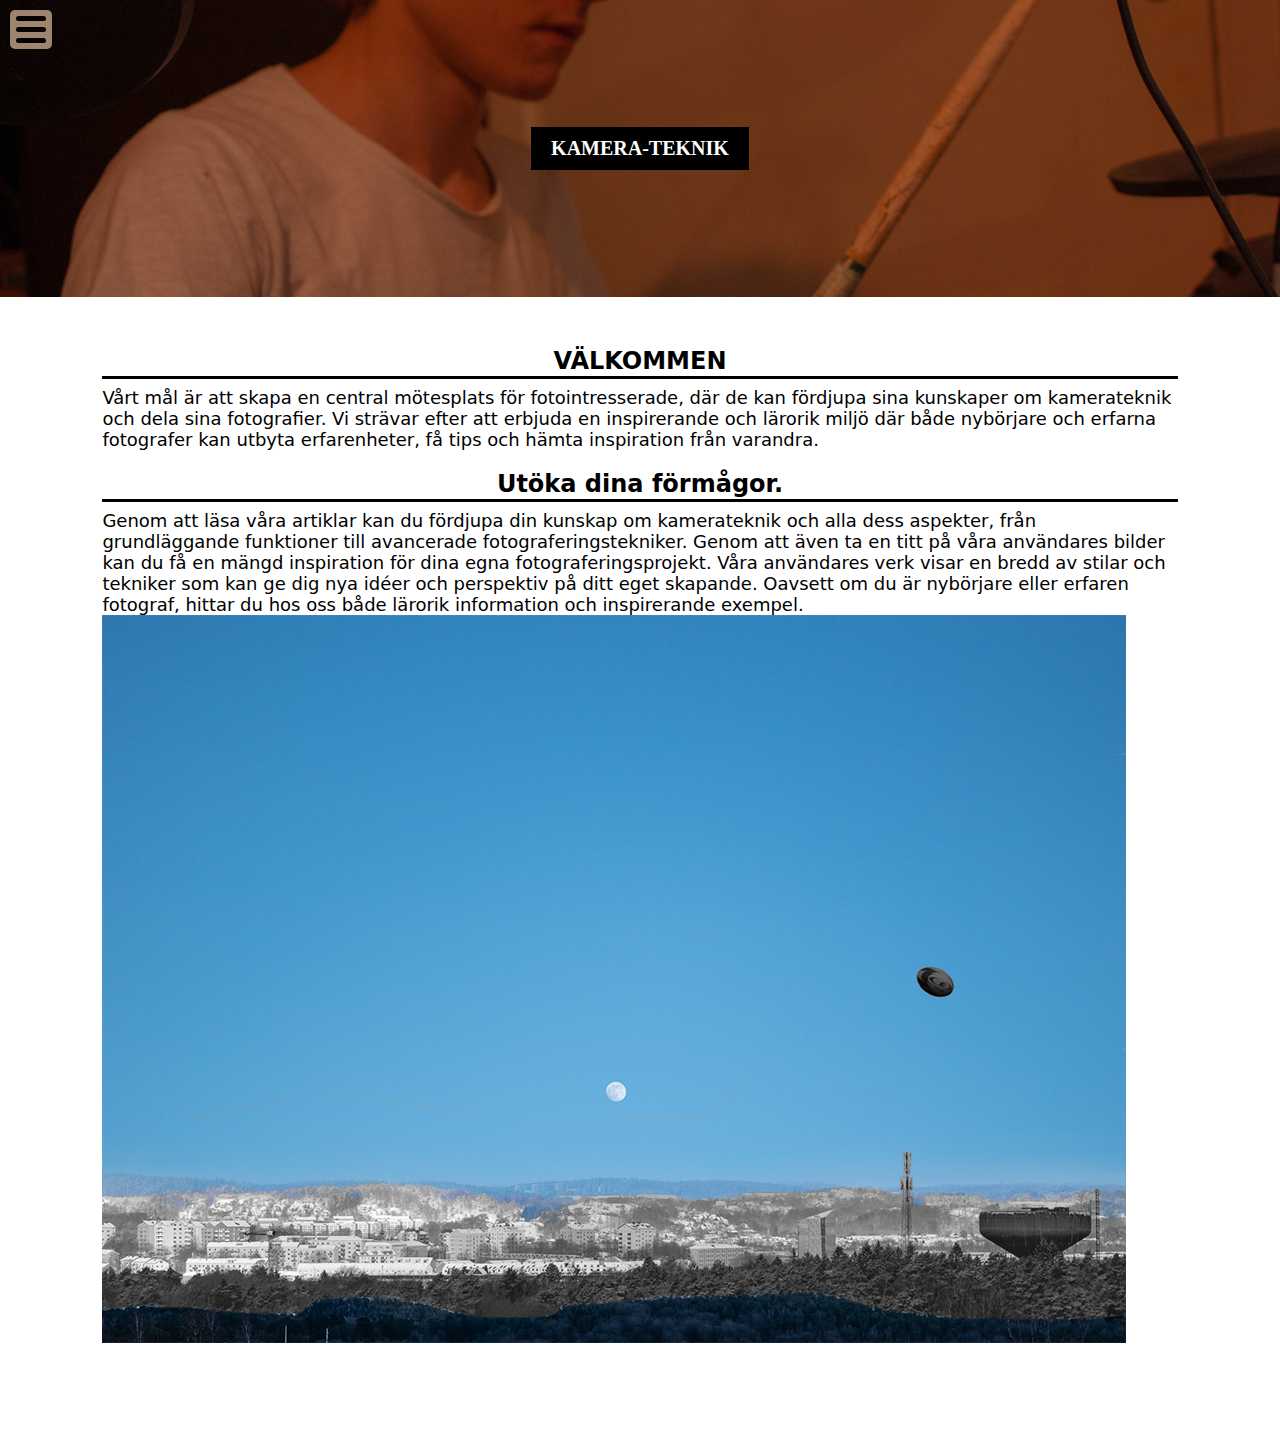
<file: index.html>
<!--todo-->
<!DOCTYPE html>
<html lang="en">

<head>
  <meta charset="UTF-8">
  <meta name="viewport" content="width=device-width, initial-scale=1.0">
  <title>KAMERA-TEKNIK</title>
  <link rel="icon" href="img/space_camera.jpg">
  <link rel="stylesheet" href="css/style.css">
</head>

<body>

  <div id="grid_wrapper">
    <header id="header">
      <h1>KAMERA-TEKNIK</h1>
      <img src="img/drumms.jpg" alt="photograph of man playing drumms">
    </header>

    <nav id="nav" class="navoff">
      <ul id="link_list" class="links_visible">
        <li><a href="index.html">OM OSS</a></li>
        <li><a href="galery.html">GALLERI</a></li>
        <li><a href="artikel.html">ARTIKLAR</a></li>
      </ul>

      <section id="burger" class="burger_in_x_form">
        <div id="burger_line_1" class="burger_line"></div>
        <div id="burger_line_2" class="burger_line"></div>
        <div id="burger_line_3" class="burger_line"></div>
      </section>
    </nav>

    <section id="section_1">
      <div id="grid_index">
        <section id="index_text_1">
          <h2>VÄLKOMMEN</h2>
          <p>Vårt mål är att skapa en central mötesplats för fotointresserade, där de kan fördjupa sina kunskaper om kamerateknik och dela sina fotografier. Vi strävar efter att erbjuda en inspirerande och lärorik miljö där både nybörjare och erfarna fotografer kan utbyta erfarenheter, få tips och hämta inspiration från varandra.</p>
        </section>

        <section id="index_text_2">
          <h2>Utöka dina förmågor.</h2>
          <p>Genom att läsa våra artiklar kan du fördjupa din kunskap om kamerateknik och alla dess aspekter, från grundläggande funktioner till avancerade fotograferingstekniker. Genom att även ta en titt på våra användares bilder kan du få en mängd inspiration för dina egna fotograferingsprojekt. Våra användares verk visar en bredd av stilar och tekniker som kan ge dig nya idéer och perspektiv på ditt eget skapande. Oavsett om du är nybörjare eller erfaren fotograf, hittar du hos oss både lärorik information och inspirerande exempel.</p>
        </section>

        <section id="index_image_1">
          <img src="img/web-projekt.jpg" alt="En kol bild som är gjord av 3 bilder i photoshop">
        </section>
      </div>
    </section>

    <br><br><br><br><br><br>

  </div>

  <script src="js/burger_script.js"></script>

</body>

</html>
</file>
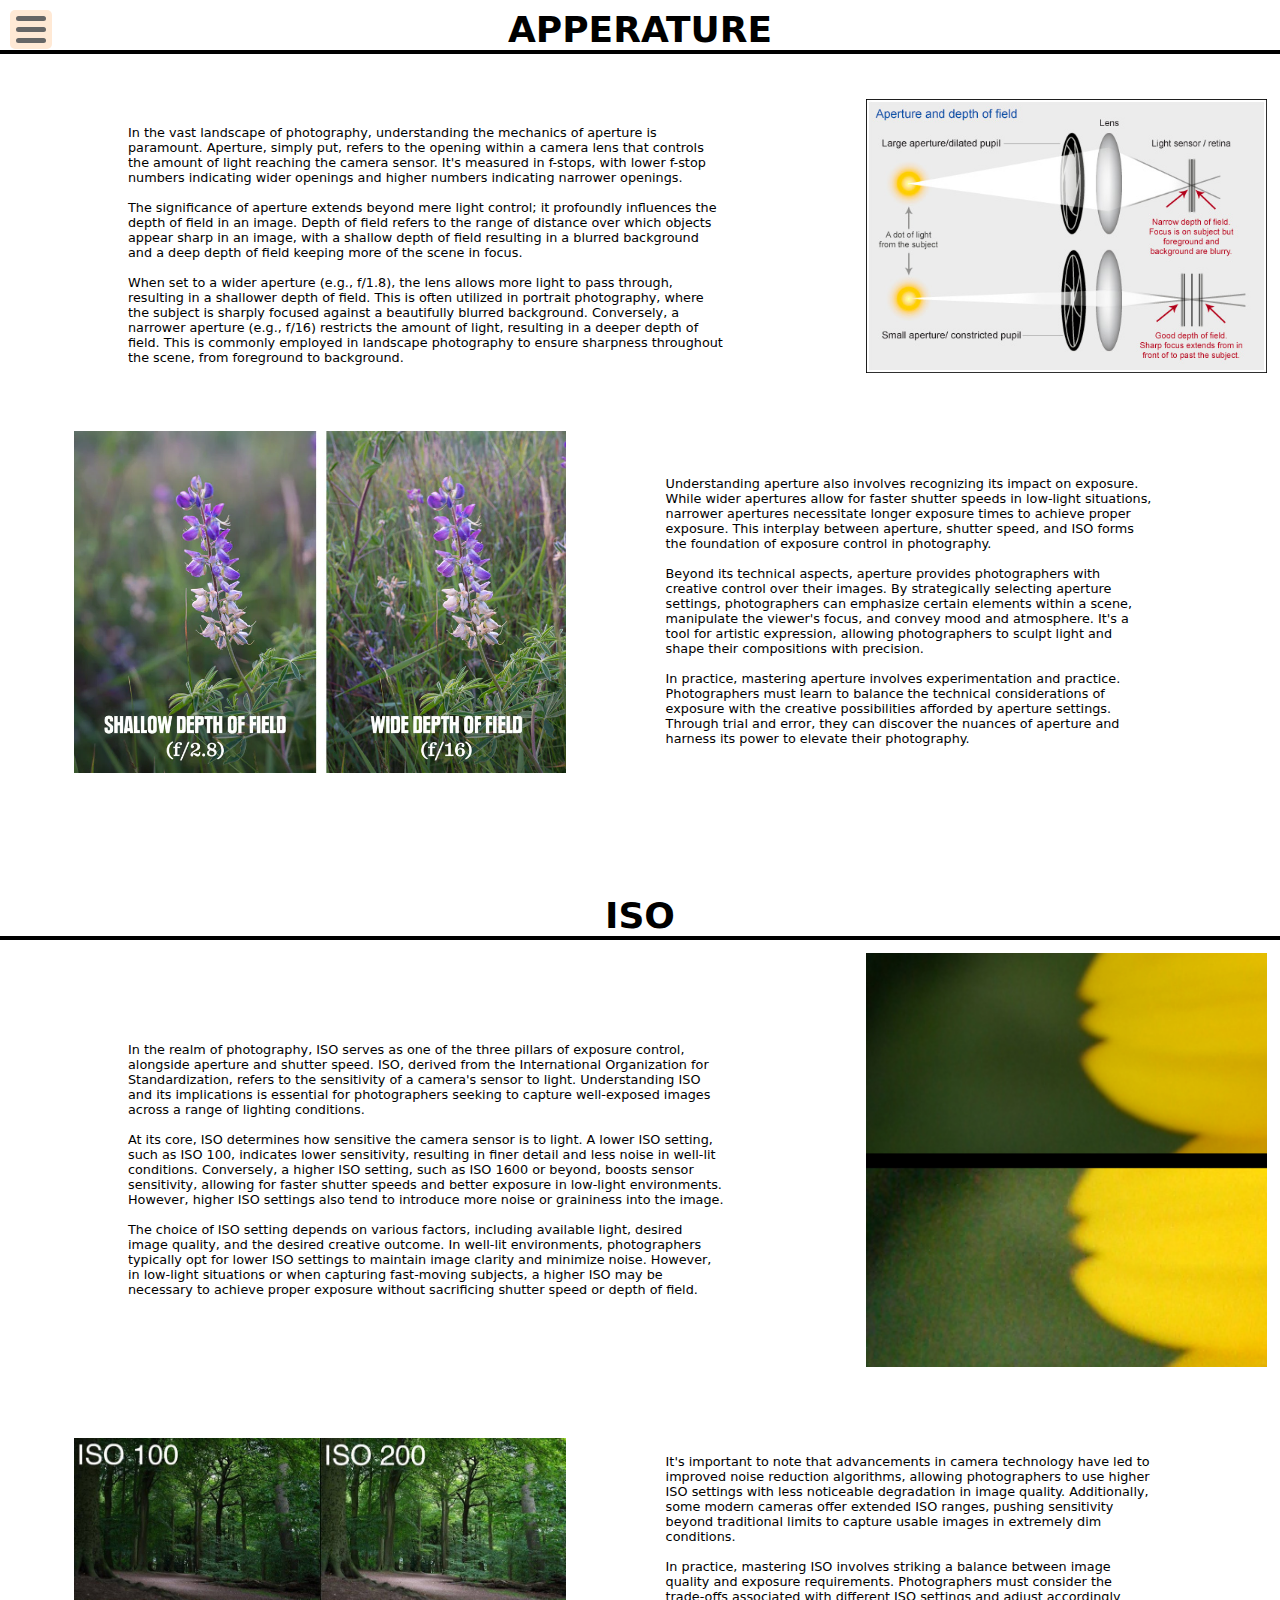
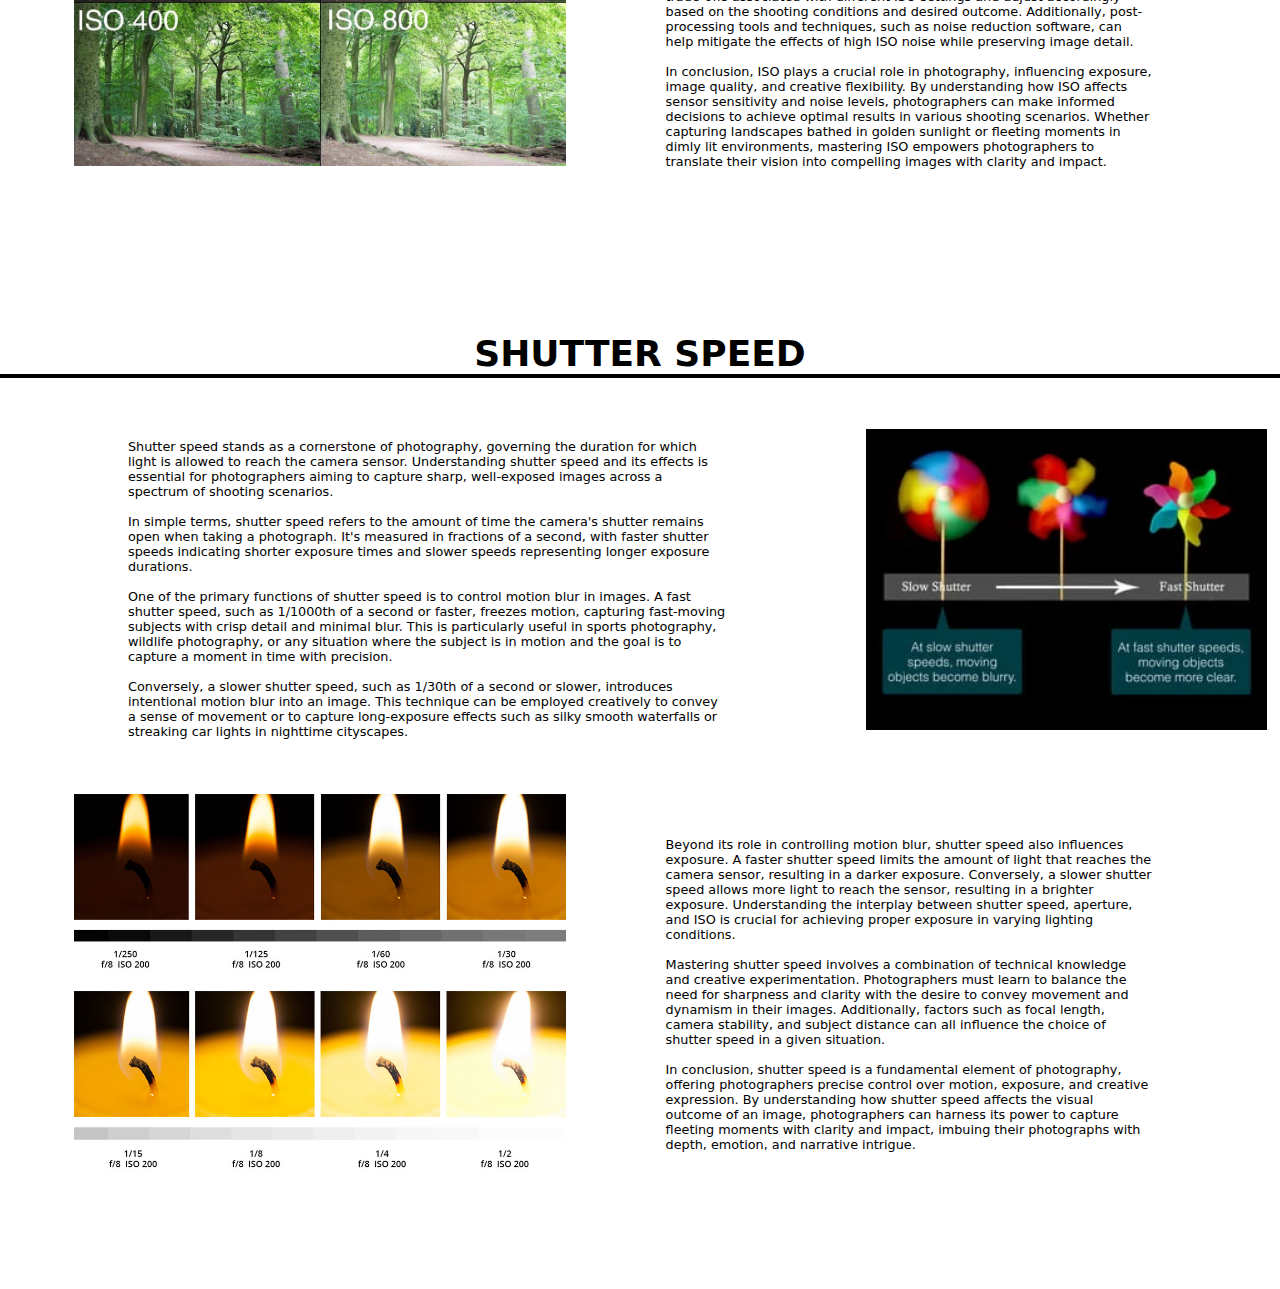
<file: artikel.html>
<!--todo-->
<!DOCTYPE html>
<html lang="en">

<head>
  <meta charset="UTF-8">
  <meta name="viewport" content="width=device-width, initial-scale=1.0">
  <title>KAMERA-TEKNIK</title>
  <link rel="icon" href="img/space_camera.jpg">
  <link rel="stylesheet" href="css/style.css">
</head>

<body>

  <div id="artikel_grid">

    <nav id="nav" class="navoff">
      <ul id="link_list" class="links_visible">
        <li><a href="index.html">OM OSS</a></li>
        <li><a href="galery.html">GALLERI</a></li>
        <li><a href="artikel.html">ARTIKLAR</a></li>
      </ul>

      <section id="burger" class="burger_in_x_form">
        <div id="burger_line_1" class="burger_line"></div>
        <div id="burger_line_2" class="burger_line"></div>
        <div id="burger_line_3" class="burger_line"></div>
      </section>
    </nav>

    <section class="artikel_section">
      <!--  ARTIKEL 1  -->
      <div class="artikel_inner_grid">
        <section class="artikel_header">
          <h1>APPERATURE</h1>
        </section>
        <section class="artikel_text_1">
          <p>
            In the vast landscape of photography, understanding the mechanics of aperture is paramount. Aperture, simply
            put, refers to the opening within a camera lens that controls the amount of light reaching the camera
            sensor. It's measured in f-stops, with lower f-stop numbers indicating wider openings and higher numbers
            indicating narrower openings.
            <br><br>
            The significance of aperture extends beyond mere light control; it profoundly influences the depth of field
            in an image. Depth of field refers to the range of distance over which objects appear sharp in an image,
            with a shallow depth of field resulting in a blurred background and a deep depth of field keeping more of
            the scene in focus.
            <br><br>
            When set to a wider aperture (e.g., f/1.8), the lens allows more light to pass through, resulting in a
            shallower depth of field. This is often utilized in portrait photography, where the subject is sharply
            focused against a beautifully blurred background. Conversely, a narrower aperture (e.g., f/16) restricts the
            amount of light, resulting in a deeper depth of field. This is commonly employed in landscape photography to
            ensure sharpness throughout the scene, from foreground to background.
          </p>
        </section>

        <section class="artikel_img_1">
          <img src="img/aperture.jpg" alt="en beskrivande bild på hur bländare fungerar">
        </section>

        <section class="artikel_text_2">
          <p>
            Understanding aperture also involves recognizing its impact on exposure. While wider apertures allow for
            faster shutter speeds in low-light situations, narrower apertures necessitate longer exposure times to
            achieve proper exposure. This interplay between aperture, shutter speed, and ISO forms the foundation of
            exposure control in photography.
            <br><br>
            Beyond its technical aspects, aperture provides photographers with creative control over their images. By
            strategically selecting aperture settings, photographers can emphasize certain elements within a scene,
            manipulate the viewer's focus, and convey mood and atmosphere. It's a tool for artistic expression, allowing
            photographers to sculpt light and shape their compositions with precision.
            <br><br>
            In practice, mastering aperture involves experimentation and practice. Photographers must learn to balance
            the technical considerations of exposure with the creative possibilities afforded by aperture settings.
            Through trial and error, they can discover the nuances of aperture and harness its power to elevate their
            photography.
          </p>
        </section>

        <section class="artikel_img_2">
          <img src="img/aperture-example.jpg" alt="en jämförelse på hur bländare påverkar skärpedjup">
        </section>
      </div>

      <!--  ARTIKEL 2  -->
      <div class="artikel_inner_grid">
        <section class="artikel_header">
          <h1>ISO</h1>
        </section>
        <section class="artikel_text_1">
          <p>
            In the realm of photography, ISO serves as one of the three pillars of exposure control, alongside aperture
            and shutter speed. ISO, derived from the International Organization for Standardization, refers to the
            sensitivity of a camera's sensor to light. Understanding ISO and its implications is essential for
            photographers seeking to capture well-exposed images across a range of lighting conditions.
            <br><br>
            At its core, ISO determines how sensitive the camera sensor is to light. A lower ISO setting, such as ISO
            100, indicates lower sensitivity, resulting in finer detail and less noise in well-lit conditions.
            Conversely, a higher ISO setting, such as ISO 1600 or beyond, boosts sensor sensitivity, allowing for faster
            shutter speeds and better exposure in low-light environments. However, higher ISO settings also tend to
            introduce more noise or graininess into the image.
            <br><br>
            The choice of ISO setting depends on various factors, including available light, desired image quality, and
            the desired creative outcome. In well-lit environments, photographers typically opt for lower ISO settings
            to maintain image clarity and minimize noise. However, in low-light situations or when capturing fast-moving
            subjects, a higher ISO may be necessary to achieve proper exposure without sacrificing shutter speed or
            depth of field.
          </p>
        </section>

        <section class="artikel_img_1">
          <img src="img/ISO_comparison.jpg" alt="En bild som visar ISO påverkan på brus">
        </section>

        <section class="artikel_text_2">
          <p>
            It's important to note that advancements in camera technology have led to improved noise reduction
            algorithms, allowing photographers to use higher ISO settings with less noticeable degradation in image
            quality. Additionally, some modern cameras offer extended ISO ranges, pushing sensitivity beyond traditional
            limits to capture usable images in extremely dim conditions.
            <br><br>
            In practice, mastering ISO involves striking a balance between image quality and exposure requirements.
            Photographers must consider the trade-offs associated with different ISO settings and adjust accordingly
            based on the shooting conditions and desired outcome. Additionally, post-processing tools and techniques,
            such as noise reduction software, can help mitigate the effects of high ISO noise while preserving image
            detail.
            <br><br>
            In conclusion, ISO plays a crucial role in photography, influencing exposure, image quality, and creative
            flexibility. By understanding how ISO affects sensor sensitivity and noise levels, photographers can make
            informed decisions to achieve optimal results in various shooting scenarios. Whether capturing landscapes
            bathed in golden sunlight or fleeting moments in dimly lit environments, mastering ISO empowers
            photographers to translate their vision into compelling images with clarity and impact.
          </p>
        </section>

        <section class="artikel_img_2">
          <img src="img/ISO_2.jpg" alt="en bild som visar ISO påverkan på exponeringen">
        </section>
      </div>

      <!--  ARTIKEL 3  -->
      <div class="artikel_inner_grid">
        <section class="artikel_header">
          <h1>SHUTTER SPEED</h1>
        </section>
        <section class="artikel_text_1">
          <p>
            Shutter speed stands as a cornerstone of photography, governing the duration for which light is allowed to
            reach the camera sensor. Understanding shutter speed and its effects is essential for photographers aiming
            to capture sharp, well-exposed images across a spectrum of shooting scenarios.
            <br><br>
            In simple terms, shutter speed refers to the amount of time the camera's shutter remains open when taking a
            photograph. It's measured in fractions of a second, with faster shutter speeds indicating shorter exposure
            times and slower speeds representing longer exposure durations.
            <br><br>
            One of the primary functions of shutter speed is to control motion blur in images. A fast shutter speed,
            such as 1/1000th of a second or faster, freezes motion, capturing fast-moving subjects with crisp detail and
            minimal blur. This is particularly useful in sports photography, wildlife photography, or any situation
            where the subject is in motion and the goal is to capture a moment in time with precision.
            <br><br>
            Conversely, a slower shutter speed, such as 1/30th of a second or slower, introduces intentional motion blur
            into an image. This technique can be employed creatively to convey a sense of movement or to capture
            long-exposure effects such as silky smooth waterfalls or streaking car lights in nighttime cityscapes.
          </p>
        </section>

        <section class="artikel_img_1">
          <img src="img/shutter_speed_1.jpg" alt="en bild som visar hur slutar tid påverkar hur 'skarp' bilden är">
        </section>

        <section class="artikel_text_2">
          <p>
            Beyond its role in controlling motion blur, shutter speed also influences exposure. A faster shutter speed
            limits the amount of light that reaches the camera sensor, resulting in a darker exposure. Conversely, a
            slower shutter speed allows more light to reach the sensor, resulting in a brighter exposure. Understanding
            the interplay between shutter speed, aperture, and ISO is crucial for achieving proper exposure in varying
            lighting conditions.
            <br><br>
            Mastering shutter speed involves a combination of technical knowledge and creative experimentation.
            Photographers must learn to balance the need for sharpness and clarity with the desire to convey movement
            and dynamism in their images. Additionally, factors such as focal length, camera stability, and subject
            distance can all influence the choice of shutter speed in a given situation.
            <br><br>
            In conclusion, shutter speed is a fundamental element of photography, offering photographers precise control
            over motion, exposure, and creative expression. By understanding how shutter speed affects the visual
            outcome of an image, photographers can harness its power to capture fleeting moments with clarity and
            impact, imbuing their photographs with depth, emotion, and narrative intrigue.
          </p>
        </section>

        <section class="artikel_img_2">
          <img src="img/shutter_speed_2.jpg" alt="en jämförelse på hur slutar tid påverkar exponeringen">
        </section>
      </div>

    </section>
  </div>

  <script src="js/burger_script.js"></script>

</body>

</html>
</file>
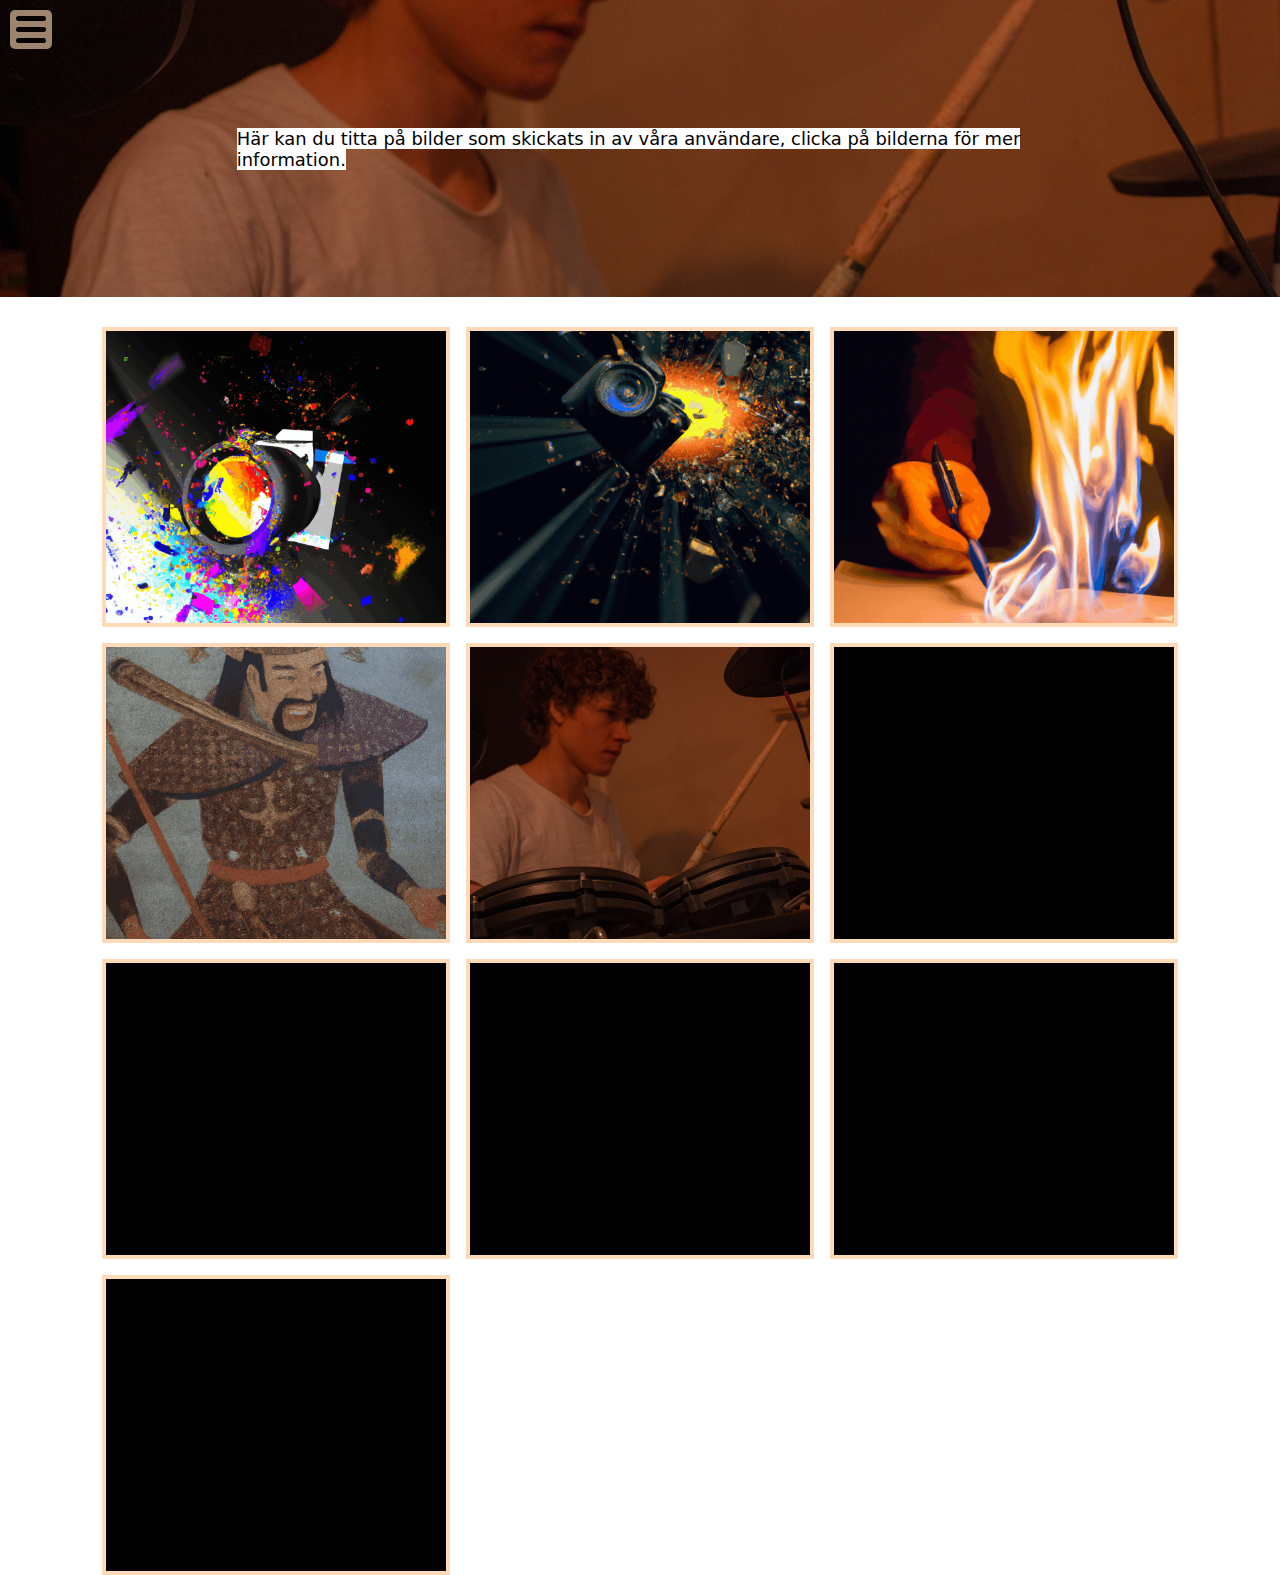
<file: galery.html>
<!--todo-->
<!DOCTYPE html>
<html lang="en">

<head>
  <meta charset="UTF-8">
  <meta name="viewport" content="width=device-width, initial-scale=1.0">
  <title>KAMERA-TEKNIK</title>
  <link rel="icon" href="img/space_camera.jpg">
  <link rel="stylesheet" href="css/style.css">
</head>

<body>

  <div id="grid_wrapper">
    <header id="header">
      <img src="img/drumms.jpg" alt="photograph of man playing drumms">
      <p><span>Här kan du titta på bilder som skickats in av våra användare, clicka på bilderna för mer
          information.</span></p>
    </header>

    <nav id="nav" class="navoff">
      <ul id="link_list" class="links_visible">
        <li><a href="index.html">OM OSS</a></li>
        <li><a href="galery.html">GALLERI</a></li>
        <li><a href="artikel.html">ARTIKLAR</a></li>
      </ul>

      <section id="burger" class="burger_in_x_form">
        <div id="burger_line_1" class="burger_line"></div>
        <div id="burger_line_2" class="burger_line"></div>
        <div id="burger_line_3" class="burger_line"></div>
      </section>
    </nav>

    <section id="section_1">
      <div class="cards">

        <article class="card img_wrap">
          <img class="card_img_w" src="img/space_camera.jpg" alt="en bild på en kamera som färdas genom rymden">
          <a href="image.html?i=0" aria-label="Read more about this image">
            <article class="img_description">
              <p>--"Space - Camera"--
                <br>
                -Alfred Åberg-
              </p>
            </article>
          </a>
        </article>

        <article class="card img_wrap">
          <img class="card_img_w" src="img/explode_camera.jpg" alt="wn bild på en kamera som exploderar">
          <a href="image.html?i=1" aria-label="Read more about this image">
            <article class="img_description">
              <p>--"Explosion - Camera"--
                <br>
                -Charlie Brown-
              </p>
            </article>
          </a>
        </article>

        <article class="card img_wrap">
          <img class="card_img_w" src="img/fire_text.jpg" alt="en bild på en penna som brinner">
          <a href="image.html?i=2" aria-label="Read more about this image">
            <article class="img_description">
              <p>--"Pen On Fire"--
                <br>
                -Bolibompa Draken-
              </p>
            </article>
          </a>
        </article>

        <article class="card img_wrap">
          <img class="card_img_w" src="img/first_zaza.jpg" alt="en bild på en krigare">
          <a href="image.html?i=3" aria-label="Read more about this image">
            <article class="img_description">
              <p>--"Genghis"--
                <br>
                -Kent Agent-
              </p>
            </article>
          </a>
        </article>

        <article class="card img_wrap">
          <img class="card_img_h" src="img/drumms.jpg" alt="en bild på någon som spelar trummor">
          <a href="image.html?i=4" aria-label="Read more about this image">
            <article class="img_description">
              <p>--"Trummor"--
                <br>
                -Herr Gurka-
              </p>
            </article>
          </a>
        </article>

        <article class="card">TWO</article>
        <article class="card">THREE</article>
        <article class="card">FOUR</article>
        <article class="card">FIVE</article>
        <article class="card">SIX</article>
      </div>
    </section>

  </div>

  <script src="js/burger_script.js"></script>

</body>

</html>
</file>
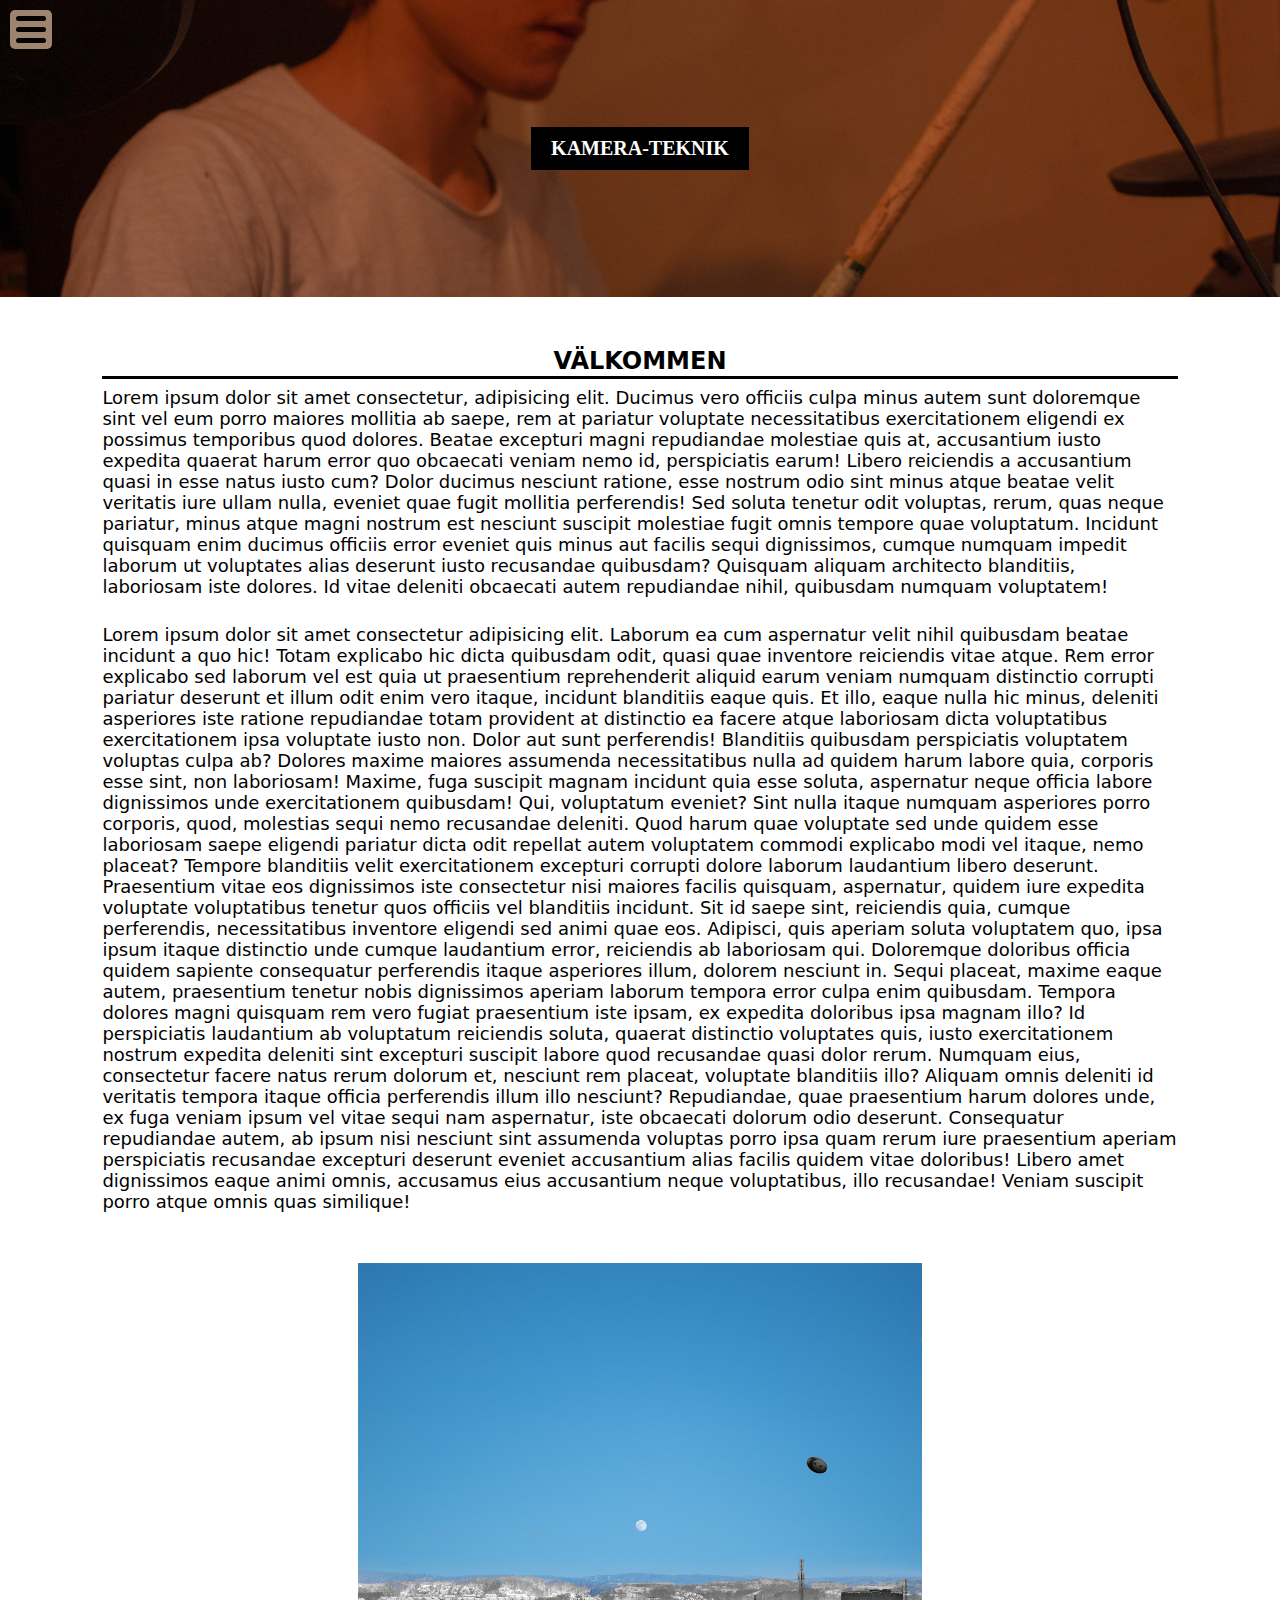
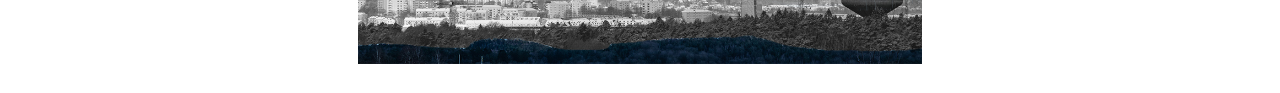
<file: indexOLD.html>
<!--todo-->
<!DOCTYPE html>
<html lang="en">

<head>
  <meta charset="UTF-8">
  <meta name="viewport" content="width=device-width, initial-scale=1.0">
  <title>KAMERA-TEKNIK</title>
  <link rel="icon" href="img/space_camera.jpg">
  <link rel="stylesheet" href="css/style.css">
</head>

<body>

  <div id="grid_wrapper">
    <header id="header">
      <h1>KAMERA-TEKNIK</h1>
      <img src="img/drumms.jpg" alt="photograph of man playing drumms">
    </header>

    <nav id="nav" class="navoff">
      <ul id="link_list" class="links_visible">
        <li><a href="index.html">OM OSS</a></li>
        <li><a href="galery.html">GALLERI</a></li>
        <li><a href="artikel.html">ARTIKLAR</a></li>
      </ul>

      <section id="burger" class="burger_in_x_form">
        <div id="burger_line_1" class="burger_line"></div>
        <div id="burger_line_2" class="burger_line"></div>
        <div id="burger_line_3" class="burger_line"></div>
      </section>
    </nav>

    <section id="section_1">
      <h2>VÄLKOMMEN</h2>
      <p>Lorem ipsum dolor sit amet consectetur, adipisicing elit. Ducimus vero officiis culpa minus autem sunt
        doloremque sint vel eum porro maiores mollitia ab saepe, rem at pariatur voluptate necessitatibus exercitationem
        eligendi ex possimus temporibus quod dolores. Beatae excepturi magni repudiandae molestiae quis at, accusantium
        iusto expedita quaerat harum error quo obcaecati veniam nemo id, perspiciatis earum! Libero reiciendis a
        accusantium quasi in esse natus iusto cum? Dolor ducimus nesciunt ratione, esse nostrum odio sint minus atque
        beatae velit veritatis iure ullam nulla, eveniet quae fugit mollitia perferendis! Sed soluta tenetur odit
        voluptas, rerum, quas neque pariatur, minus atque magni nostrum est nesciunt suscipit molestiae fugit omnis
        tempore quae voluptatum. Incidunt quisquam enim ducimus officiis error eveniet quis minus aut facilis sequi
        dignissimos, cumque numquam impedit laborum ut voluptates alias deserunt iusto recusandae quibusdam? Quisquam
        aliquam architecto blanditiis, laboriosam iste dolores. Id vitae deleniti obcaecati autem repudiandae nihil,
        quibusdam numquam voluptatem!</p>
      <br>
      <p>Lorem ipsum dolor sit amet consectetur adipisicing elit. Laborum ea cum aspernatur velit nihil quibusdam beatae
        incidunt a quo hic! Totam explicabo hic dicta quibusdam odit, quasi quae inventore reiciendis vitae atque. Rem
        error explicabo sed laborum vel est quia ut praesentium reprehenderit aliquid earum veniam numquam distinctio
        corrupti pariatur deserunt et illum odit enim vero itaque, incidunt blanditiis eaque quis. Et illo, eaque nulla
        hic minus, deleniti asperiores iste ratione repudiandae totam provident at distinctio ea facere atque laboriosam
        dicta voluptatibus exercitationem ipsa voluptate iusto non. Dolor aut sunt perferendis! Blanditiis quibusdam
        perspiciatis voluptatem voluptas culpa ab? Dolores maxime maiores assumenda necessitatibus nulla ad quidem harum
        labore quia, corporis esse sint, non laboriosam! Maxime, fuga suscipit magnam incidunt quia esse soluta,
        aspernatur neque officia labore dignissimos unde exercitationem quibusdam! Qui, voluptatum eveniet? Sint nulla
        itaque numquam asperiores porro corporis, quod, molestias sequi nemo recusandae deleniti. Quod harum quae
        voluptate sed unde quidem esse laboriosam saepe eligendi pariatur dicta odit repellat autem voluptatem commodi
        explicabo modi vel itaque, nemo placeat? Tempore blanditiis velit exercitationem excepturi corrupti dolore
        laborum laudantium libero deserunt. Praesentium vitae eos dignissimos iste consectetur nisi maiores facilis
        quisquam, aspernatur, quidem iure expedita voluptate voluptatibus tenetur quos officiis vel blanditiis incidunt.
        Sit id saepe sint, reiciendis quia, cumque perferendis, necessitatibus inventore eligendi sed animi quae eos.
        Adipisci, quis aperiam soluta voluptatem quo, ipsa ipsum itaque distinctio unde cumque laudantium error,
        reiciendis ab laboriosam qui. Doloremque doloribus officia quidem sapiente consequatur perferendis itaque
        asperiores illum, dolorem nesciunt in. Sequi placeat, maxime eaque autem, praesentium tenetur nobis dignissimos
        aperiam laborum tempora error culpa enim quibusdam. Tempora dolores magni quisquam rem vero fugiat praesentium
        iste ipsam, ex expedita doloribus ipsa magnam illo? Id perspiciatis laudantium ab voluptatum reiciendis soluta,
        quaerat distinctio voluptates quis, iusto exercitationem nostrum expedita deleniti sint excepturi suscipit
        labore quod recusandae quasi dolor rerum. Numquam eius, consectetur facere natus rerum dolorum et, nesciunt rem
        placeat, voluptate blanditiis illo? Aliquam omnis deleniti id veritatis tempora itaque officia perferendis illum
        illo nesciunt? Repudiandae, quae praesentium harum dolores unde, ex fuga veniam ipsum vel vitae sequi nam
        aspernatur, iste obcaecati dolorum odio deserunt. Consequatur repudiandae autem, ab ipsum nisi nesciunt sint
        assumenda voluptas porro ipsa quam rerum iure praesentium aperiam perspiciatis recusandae excepturi deserunt
        eveniet accusantium alias facilis quidem vitae doloribus! Libero amet dignissimos eaque animi omnis, accusamus
        eius accusantium neque voluptatibus, illo recusandae! Veniam suscipit porro atque omnis quas similique!</p>

        <img id="omoss_img" src="img/web-projekt.jpg" alt="En kol bild som är gjord av 3 bilder i photoshop">
    </section>

  </div>

  <script src="js/burger_script.js"></script>

</body>

</html>
</file>
<file: css/style.css>
* {
  margin: 0;
  padding: 0;
  box-sizing: border-box;
  --burgerline_width: 30px;
  --burgerline_height: 5px;
  --burgerline_margin: 6px;

  --background_color: peachpuff;
}

#grid_wrapper {
  display: grid;
  height: auto;
  grid-template-columns: auto minmax(0, 1fr);
  grid-template-rows: minmax(0, 33vh) minmax(0, 1fr);
  grid-template-areas:
    "nav hea"
    "nav se1"
  ;
}

#header {
  grid-area: hea;
  overflow: hidden;
  display: flex;
  justify-content: center;
  align-items: center;
}

#header h1 {
  position: absolute;
  background-color: #000000;
  color: #fff;
  padding: 10px 20px;
  font-size: 20px;
}

#header img {
  width: 100%;
}

#section_1 {
  grid-area: se1;
  font-family: system-ui, -apple-system, BlinkMacSystemFont, 'Segoe UI', Roboto, Oxygen, Ubuntu, Cantarell, 'Open Sans', 'Helvetica Neue', sans-serif;
  padding-top: 30px;
  padding-left: 8vw;
  padding-right: 8vw;
}

#section_1 p {
  padding-top: 8px;
  font-size: 1.125rem; /* 0.9375vw */
}

#section_1 h2 {
  margin-top: 20px;
  text-align: center;
  border-bottom: 3px solid black;
  padding-bottom: 1px;
}

#omoss_img {
  padding-top: 4vw;
  padding-left: 20vw;
  padding-right: 20vw;
  padding-bottom: 2vw;
  width: 100%;
}

/* ------------ARTIKEL PAGE------------ */
#artikel_grid {
  display: grid;
  height: auto;
  grid-template-columns: auto minmax(0, 1fr);
  grid-template-areas:
    "nav se1"
  ;
}

.artikel_section {
  grid-area: se1;
}

.artikel_inner_grid {
  display: grid;
  height: auto;
  grid-template-columns: minmax(0, 3fr) minmax(0, 1fr) minmax(0, 2fr);
  grid-template-rows: 50px minmax(0, 1fr) minmax(0, 1fr);
  grid-template-areas:
    "hea hea hea"
    "tx1 tx1 im1"
    "im2 tx2 tx2"
  ;
  font-family: system-ui, -apple-system, BlinkMacSystemFont, 'Segoe UI', Roboto, Oxygen, Ubuntu, Cantarell, 'Open Sans', 'Helvetica Neue', sans-serif;
  margin-bottom: 100px;
}

.artikel_header {
  grid-area: hea;
  font-size: 1.125rem;
  display: flex;
  align-items: end;
  justify-content: center;
  text-align: center;
}

.artikel_text_1 {
  border-top: 4px solid;
  grid-area: tx1;
  font-size: 1vw;
  padding-top: 2vh;
  padding-left: 10vw;
  padding-right: 10vw;
  display: flex;
  align-items: center;
  overflow-x: hidden;
  overflow-y: auto;
}

.artikel_text_2 {
  grid-area: tx2;
  font-size: 1vw;
  padding-top: 2vh;
  padding-left: 2vw;
  padding-right: 10vw;
  display: flex;
  align-items: center;
  overflow-x: hidden;
  overflow-y: auto;
}

.artikel_img_1 {
  border-top: 4px solid;
  grid-area: im1;
  display: flex;
  align-items: center;
  justify-content: center;
  padding: 1vw;
}

.artikel_img_1 img {
  width: 100%;
}

.artikel_img_2 {
  grid-area: im2;
  display: flex;
  align-items: center;
  justify-content: center;
  padding: 1vw;
}

.artikel_img_2 img {
  width: 80%;
}

/* ------------IMG PAGE------------ */
#grid_image {
  display: grid;
  height: 100vh;
  grid-template-columns: auto minmax(0, 1fr);
  grid-template-areas:
    "nav sec"
  ;
}

#grid_inner {
  display: grid;
  height: 100vh;
  grid-template-columns: 1fr 2fr 1fr;
  grid-template-rows: 3fr 2fr;
  grid-template-areas:
    "bt1 img bt2"
    "bt1 txt bt2"
  ;
}

#grid_text {
  grid-area: txt;
  font-family: system-ui, -apple-system, BlinkMacSystemFont, 'Segoe UI', Roboto, Oxygen, Ubuntu, Cantarell, 'Open Sans', 'Helvetica Neue', sans-serif;
}

#grid_text p {
  padding: 20px 50px 50px 50px;
  font-size: 1.275rem;
}

#grid_text h1 {
  padding-top: 0px;
  text-align: center;
  font-size: 2rem;
}

#image {
  padding-top: 50px;
  grid-area: img;
  overflow: hidden;
  display: flex;
  align-items: center;
  justify-content: center;
}

#image img {
  height: calc(100% - 50px);
}

#button_1 {
  grid-area: bt1;
  display: flex;
  padding-right: 60px;
  align-items: center;
  justify-content: right;
}

#button_1 img {
  cursor: pointer;
  height: 150px;
  transform: rotate(225deg);
}

#button_1 button {
  position: absolute;
  top: 0;
  margin-top: 30px;
  padding: 16px 32px;
  text-align: center;
  text-decoration: none;
  display: inline-block;
  font-size: 16px;
  transition-duration: 0.4s;
  cursor: pointer;

  background-color: white; 
  color: black; 
  border: 2px solid var(--background_color);
}

#button_1 button:hover {
  background-color: var(--background_color);
  color: white;
}

#button_2 {
  grid-area: bt2;
  display: flex;
  padding-left: 60px;
  align-items: center;
  justify-content: left;
}

#button_2 img {
  cursor: pointer;
  height: 150px;
  transform: rotate(45deg);
}

#image_section {
  grid-area: sec;
}

/* ------------IMG CARDS------------ */

#header p {
  position: absolute; 
  margin-left: 18.5vw; 
  margin-right: 18.5vw; 
  font-size: 1.4vw;
  font-family: system-ui, -apple-system, BlinkMacSystemFont, 'Segoe UI', Roboto, Oxygen, Ubuntu, Cantarell, 'Open Sans', 'Helvetica Neue', sans-serif;
}

#header span {
  background-color: #fff; 
  color: #000000
}

.card {
  background-color: black;
  border: var(--background_color) 4px solid;
  height: 300px;

  display: flex;
  justify-content: center;
  align-items: center;
  overflow: hidden;
}

.card_img_w {
  width: 100%;
}

.card_img_h {
  height: 100%;
}

.cards {
  max-width: 1200px;
  margin: 0 auto;
  display: grid;
  gap: 1rem;
  grid-template-columns: repeat(auto-fit, minmax(300px, 1fr));
}

/* ------------IMAGE HOVERING------------ */

.img_wrap {
  position: relative;
}

.img_description {
  position: absolute;
  top: 0;
  bottom: 0;
  left: 0;
  right: 0;

  background: black;

  visibility: hidden;
  opacity: 0;

  display: flex;
  align-items: center;
  justify-content: center;
  flex-direction: column;

  /* transition effect. not necessary */
  transition: opacity .2s, visibility .2s;
}

.img_wrap:hover .img_description {
  visibility: visible;
  opacity: 0.8;
}

.img_description p {
  text-align: center;
  color: white;
  font-size: 1vw;
  padding-left: 2vw;
  padding-right: 2vw;
}

/* ------------NAVBAR------------ */
#nav {
  grid-area: nav;
  height: 100vh;
  background-color: var(--background_color);
  display: flex;
  justify-content: flex-start;
  align-items: center;
  font-family: monospace;
  transition: all 0.5s;

  position: sticky;
  top: 0;
}

#link_list {
  background: var(--background_color);
  display: flex;
  flex-direction: column;
  height: 100vh;
  width: 200px;
  position: absolute;
  left: -200px;
  align-items: center;
  justify-content: space-evenly;
  list-style: none;
  transition: all 0.5s;
}

.links_visible {
  transform: translateX(200px);
}

#link_list a {
  text-decoration: none;
  color: black;
  font-weight: bold;
  font-size: 1.25rem;
  letter-spacing: 0.1875rem;

  width: 200px;
  height: 3rem;
  display: flex;
  justify-content: center;
  align-items: center;

  text-transform: uppercase;
}

#link_list a:hover {
  background: lightseagreen;
  color: whitesmoke;
  transition: all 0.2s;

}

.burger_line {
  width: var(--burgerline_width);
  height: var(--burgerline_height);
  margin: var(--burgerline_margin);
  background: black;
  border-radius: 30px;

  transition: all 0.5s;
}

.burger_in_x_form #burger_line_1 {
  transform: translateY(calc((var(--burgerline_height) + var(--burgerline_margin)))) rotate(45deg);
}

.burger_in_x_form #burger_line_2 {
  opacity: 0;
}

.burger_in_x_form #burger_line_3 {
  transform: translateY(calc((-1)*(var(--burgerline_height) + var(--burgerline_margin)))) rotate(-45deg);
}

#burger {
  position: absolute;
  top: 10px;
  left: 10px;
  cursor: pointer;
  background-color: var(--background_color);
  border-radius: 5px;
  opacity: 0.6;
}

/* ------------TELEFON------------ */

@media screen and (max-width: 600px) {

  /* ------global------ */

  #nav {
    transition: none;
    position: fixed;
    top: 0;
    z-index: 2;
  }

  #link_list {
    background: var(--background_color);
    display: flex;
    width: 100%;
    position: absolute;
    transition: none;
  }

  #link_list a {
    width: 100%;
  }

  .burger_line {
    transition: none;
  }

  #burger {
    z-index: 3;
  }



  /* ------galery page------ */
  .card {
    z-index: 1;
  }

  /* ------images page------ */
  #grid_inner {
    grid-template-columns: 1fr 1fr;
    grid-template-rows: 3fr 1fr 2fr;
    grid-template-areas:
      "img img"
      "txt txt"
      "bt1 bt2"
    ;
  }

  #grid_inner p {
    display: none
  }

  #button_1, #button_2 {
    padding-right: 0;
    padding-left: 0;
  }

  #button_1 button {
    display: none;
  }

  #button_1 img, #button_2 img {
    height: 100px;
  }

  /* GALLERI */

  #header p {
    position: absolute; 
    text-align: center;
    margin-left: 10px; 
    margin-right: 10px; 
    font-size: 1rem;
    font-family: system-ui, -apple-system, BlinkMacSystemFont, 'Segoe UI', Roboto, Oxygen, Ubuntu, Cantarell, 'Open Sans', 'Helvetica Neue', sans-serif;
  }



  /* ARTIKEL PAGE */
  .artikel_inner_grid {
    grid-template-columns: 1fr;
    grid-template-rows: 50px auto auto auto auto;
    grid-template-areas:
      "hea"
      "tx1"
      "im1"
      "tx2"
      "im2"
    ;
    margin-bottom: 50px;
  }
  
  .artikel_text_1 {
    border-top: 4px solid;
    font-size: 1rem;
    padding-top: 30px;
    padding-left: 20px;
    padding-right: 20px;
    padding-bottom: 15px;
  }
  
  .artikel_text_2 {
    font-size: 1rem;
    padding-top: 15px;
    padding-left: 20px;
    padding-right: 20px;
    padding-bottom: 15px;
  }
  
  .artikel_img_1 {
    border-top: none;
    padding: 2vw;
  }
  
  .artikel_img_2 {
    padding: 2vw;
  }
}
</file>
